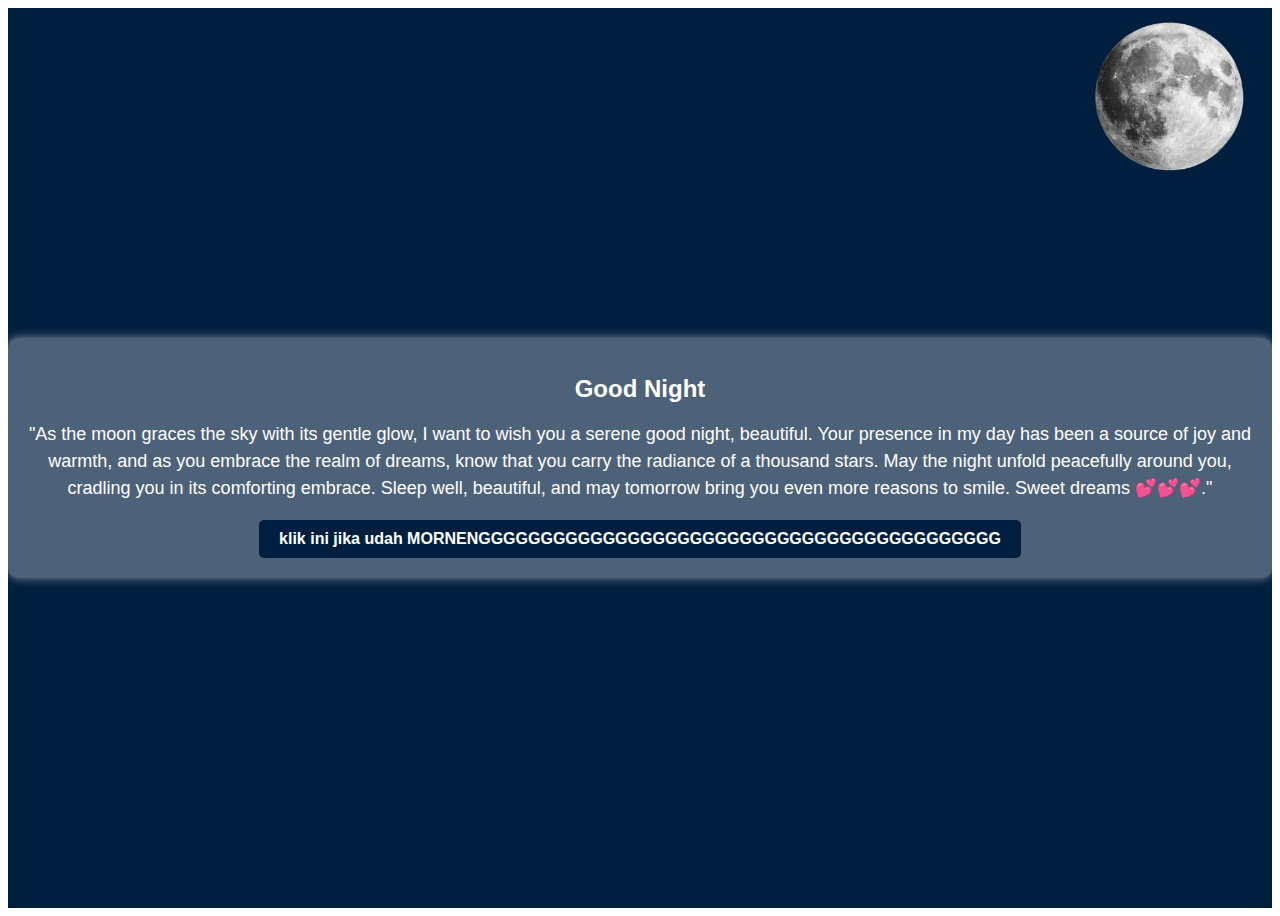
<file: 1/index.html>
<!DOCTYPE html>
<html lang="en">
<head>
    <meta charset="UTF-8">
    <meta name="viewport" content="width=device-width, initial-scale=1.0">
    <title>Good Night</title>
    <link rel="stylesheet" href="style.css">
</head>
<body>
    <div class="container">
        <div class="good-night">
            <img src="./Assets/moon.png" class="moon" alt="Moon">
            <h1>Good Night</h1>
            <p>
                "As the moon graces the sky with its gentle glow, I want to wish you a serene good night, beautiful. 
                Your presence in my day has been a source of joy and warmth, and as you embrace the realm of dreams, 
                know that you carry the radiance of a thousand stars. May the night unfold peacefully around you, 
                cradling you in its comforting embrace. Sleep well, beautiful, and may tomorrow bring you even more 
                reasons to smile. Sweet dreams 💕💕💕."
            </p>
            
            <a href="pagi.html" class="morning-button">klik ini jika udah MORNENGGGGGGGGGGGGGGGGGGGGGGGGGGGGGGGGGGGGGGGGGG</a>
        </div>
    </div>
        
            
        
        
    <script src="script.js"></script>
</body>
</html>
</file>
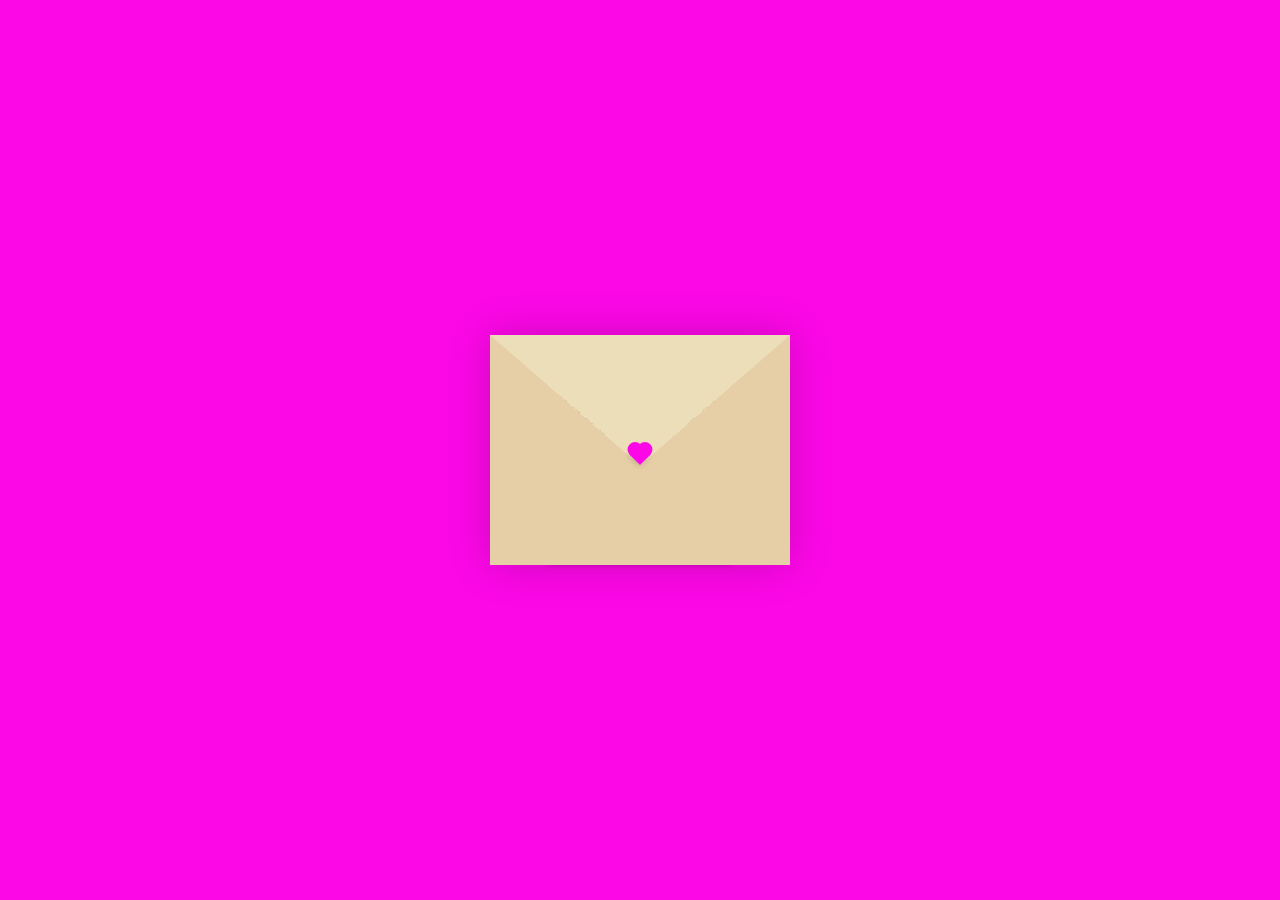
<file: 1/pagi.html>
<!DOCTYPE html>
<html lang="en">
<head>
    <meta charset="UTF-8">
    <meta http-equiv="X-UA-Compatible" content="IE=edge">
    <meta name="viewport" content="width=device-width, initial-scale=1.0">
    <title>CSS Envelope + Letter (Open/Close on Click)</title>
    <link rel="stylesheet" href="styles.css">
</head>
<body>
    <div class="container">
        <div class="envelope-wrapper">
            <div class="envelope">
                <div class="letter">
                    <div class="text">
                        <strong>Dear Zauji 💕💕💕</strong>
                        <p>
                            Good morning to the one and only Zauji who makes me feel happy like no other.
                            no matter how horrible my day was, talking to you for even just a minute makes me happy
                        </p>
                        
                    </div>
                </div>
            </div>
            <div class="heart"></div>
        </div>
    </div>
    <script>
        const envelope = document.querySelector('.envelope-wrapper');
        envelope.addEventListener('click', () => {
            envelope.classList.toggle('flap');
        });
    </script>
</body>
</html>
</file>
<file: 1/style.css>
.container {
    display: flex;
    justify-content: center;
    align-items: center;
    height: 100vh;
    background-color: #001f3f; /* Warna latar belakang biru tua */
}

.good-night {
    text-align: center;
    font-family: Arial, sans-serif;
    color: #fff; /* Warna teks putih */
    padding: 20px;
    border-radius: 10px;
    background-color: rgba(255, 255, 255, 0.3); /* Warna latar belakang putih dengan transparansi */
    box-shadow: 0 0 10px rgba(255, 255, 255, 0.5); /* Shadow putih */
    animation: fade-in 2s ease-out; /* Animasi fade-in */
}

.good-night h1 {
    font-size: 24px;
    font-weight: bold;
}

.good-night p {
    font-size: 18px;
    line-height: 1.5;
}

.moon {
    width: 150px; /* Lebar gambar bulan */
    position: absolute;
    top: 20px; /* Jarak dari atas */
    left: 20px; /* Jarak dari kiri */
    right: 100px;
    animation: moon-float 5s infinite alternate; /* Animasi mengambang */
}

@keyframes fade-in {
    from {
        opacity: 0;
    }
    to {
        opacity: 1;
    }
}

@keyframes moon-float {
    from {
        transform: translateY(0);
    }
    to {
        transform: translateY(20px);
    }
}


/* CSS existing styles */


/* CSS existing styles */


/* CSS existing styles */


/* style.css */

/* Style untuk tombol "Udah Bangun" */
.morning-button {
    display: inline-block;
    padding: 10px 20px;
    background-color: #001f3f; /* Warna kuning matahari */
    color: #FFFFFF; /* Warna teks putih */
    font-size: 16px;
    font-weight: bold;
    text-decoration: none;
    border: none;
    border-radius: 5px;
    cursor: pointer;
    transition: background-color 0.3s ease;
}

/* Hover state untuk tombol */
.morning-button:hover {
    background-color: #001f3f; /* Warna kuning oranye saat hover */
}
</file>
<file: 1/styles.css>
:root{
    --primary: #fff;
    --bg-color: #FFA500;
    --bg-envelope-color: #f5edd1;
    --envelope-tab: #ecdeb8;
    --envelope-cover: #e6cfa7;
    --shadow-color: rgba(0, 0, 0, 0.2);
    --txt-color: #444;
    --heart-color: rgb(252, 8, 231);
  }
  body{
    margin: 0;
    padding: 0;
    box-sizing: border-box;
    background: var(--heart-color);
    display: flex;
    align-items: center;
    justify-content: center;
  }
  .container {
    height: 100vh;
    display: grid;
    place-items: center;
  }
  .container > .envelope-wrapper {
    background: var(--bg-envelope-color);
    box-shadow: 0 0 40px var(--shadow-color);
  }
  .envelope-wrapper > .envelope {
    position: relative;
    width: 300px;
    height: 230px;
  }
  .envelope-wrapper > .envelope::before {
    content: "";
    position: absolute;
    top: 0;
    z-index: 2;
    border-top: 130px solid var(--envelope-tab);
    border-right: 150px solid transparent;
    border-left: 150px solid transparent;
    transform-origin: top;
    transition: all 0.5s ease-in-out 0.7s;
  }
  .envelope-wrapper > .envelope::after {
    content: "";
    position: absolute;
    z-index: 2;
    width: 0px;
    height: 0px;
    border-top: 130px solid transparent;
    border-right: 150px solid var(--envelope-cover);
    border-bottom: 100px solid var(--envelope-cover);
    border-left: 150px solid var(--envelope-cover);
  }
  .envelope > .letter {
    position: absolute;
    right: 20%;
    bottom: 0;
    width: 54%;
    height: 80%;
    background: var(--primary);
    text-align: center;
    transition: all 1s ease-in-out;
    box-shadow: 0 0 5px var(--shadow-color);
    padding: 20px 10px;
  }
  
  .envelope > .letter > .text {
    font-family: 'Gill Sans', 'Gill Sans MT', Calibri, 'Trebuchet MS', sans-serif;
    color: var(--txt-color);
    text-align: left;
    font-size: 10px;
  }
  .heart {
    position: absolute;
    top: 50%;
    left: 50%;
    width: 15px;
    height: 15px;
    background: var(--heart-color);
    z-index: 4;
    transform: translate(-50%, -20%) rotate(45deg);
    transition: transform 0.5s ease-in-out 1s;
    box-shadow: 0 1px 6px var(--shadow-color);
    cursor: pointer;
  }
  .heart:before, 
  .heart:after {
    content: "";
    position: absolute;
    width: 15px;
    height: 15px;
    background-color: var(--heart-color);
    border-radius: 50%;
  }
  .heart:before {
    top: -7.5px;
  }
  .heart:after {
    right: 7.5px;
  }
  .flap > .envelope:before {
    transform: rotateX(180deg);
    z-index: 0;
  }
  .flap > .envelope > .letter {
    bottom: 100px;
    transform: scale(1.5);
    transition-delay: 1s;
  }
  .flap > .heart {
    transform: rotate(90deg);
    transition-delay: 0.4s;
  }
</file>
